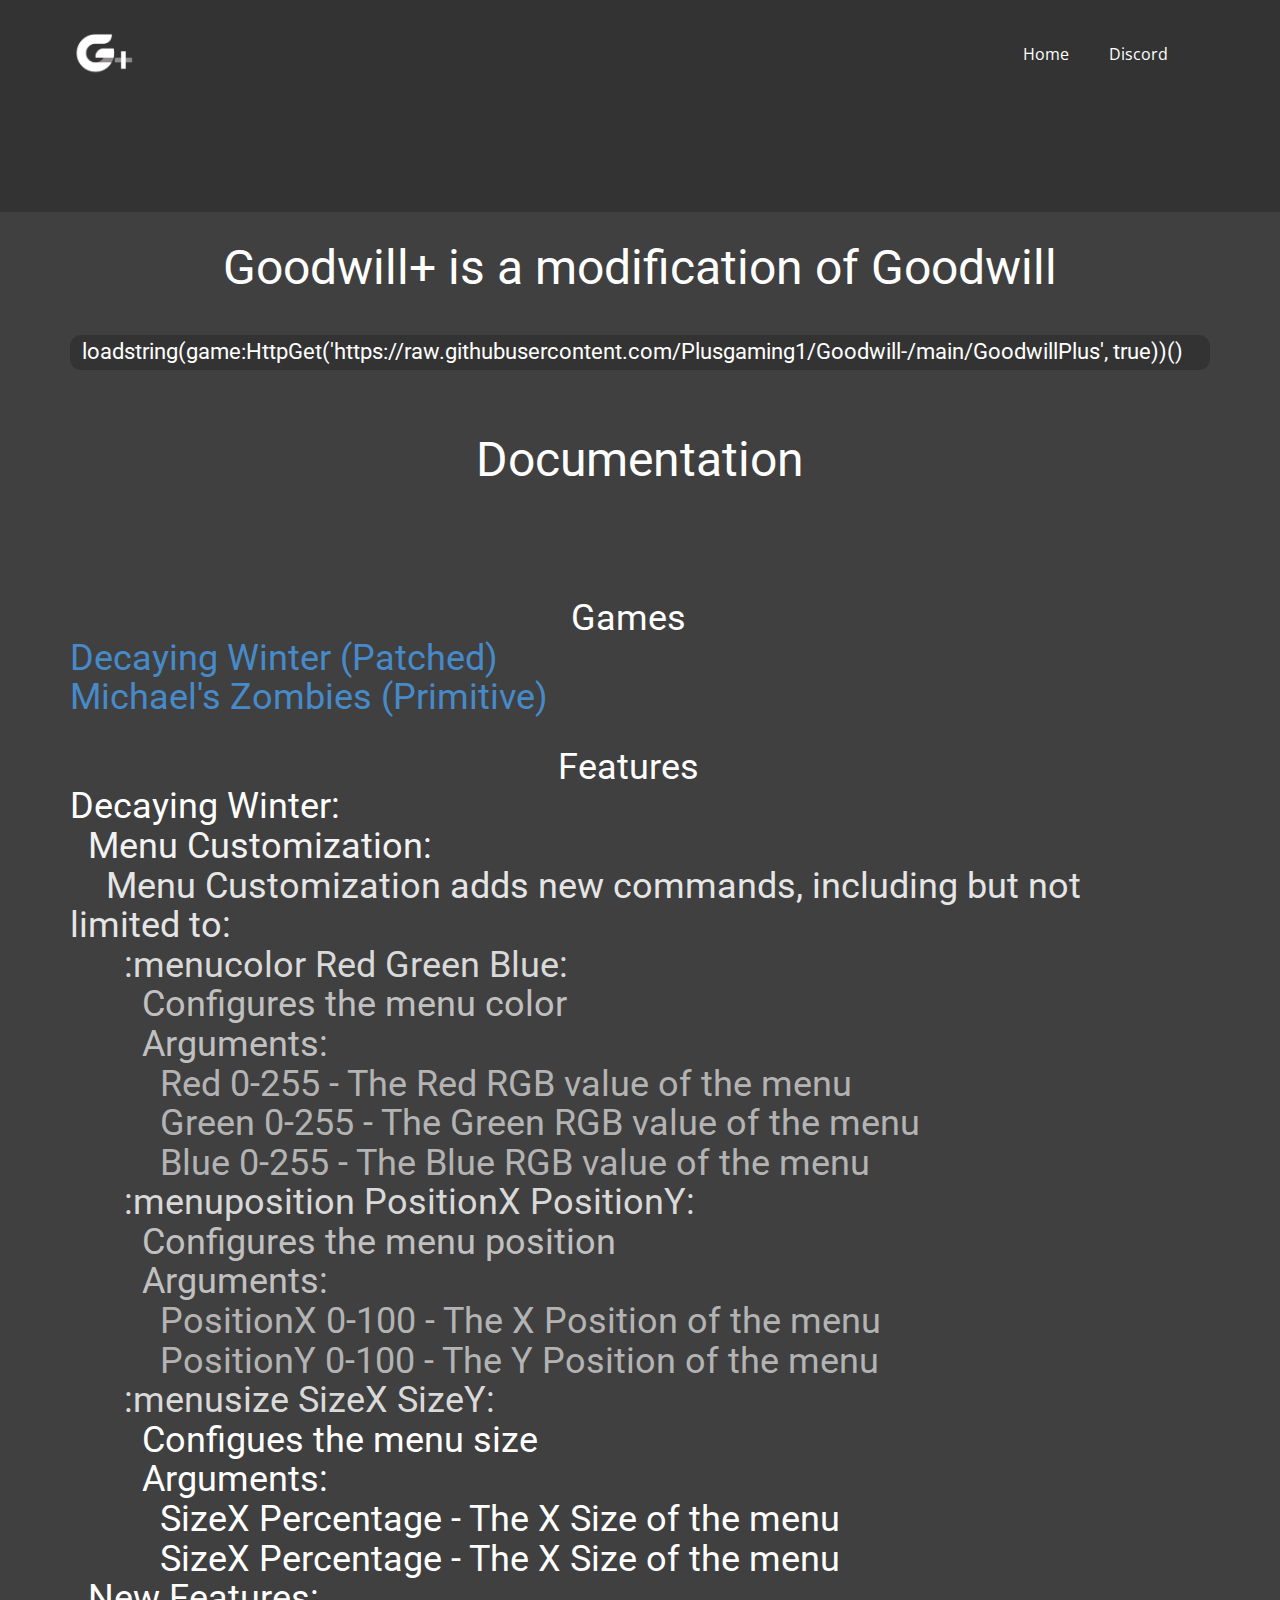
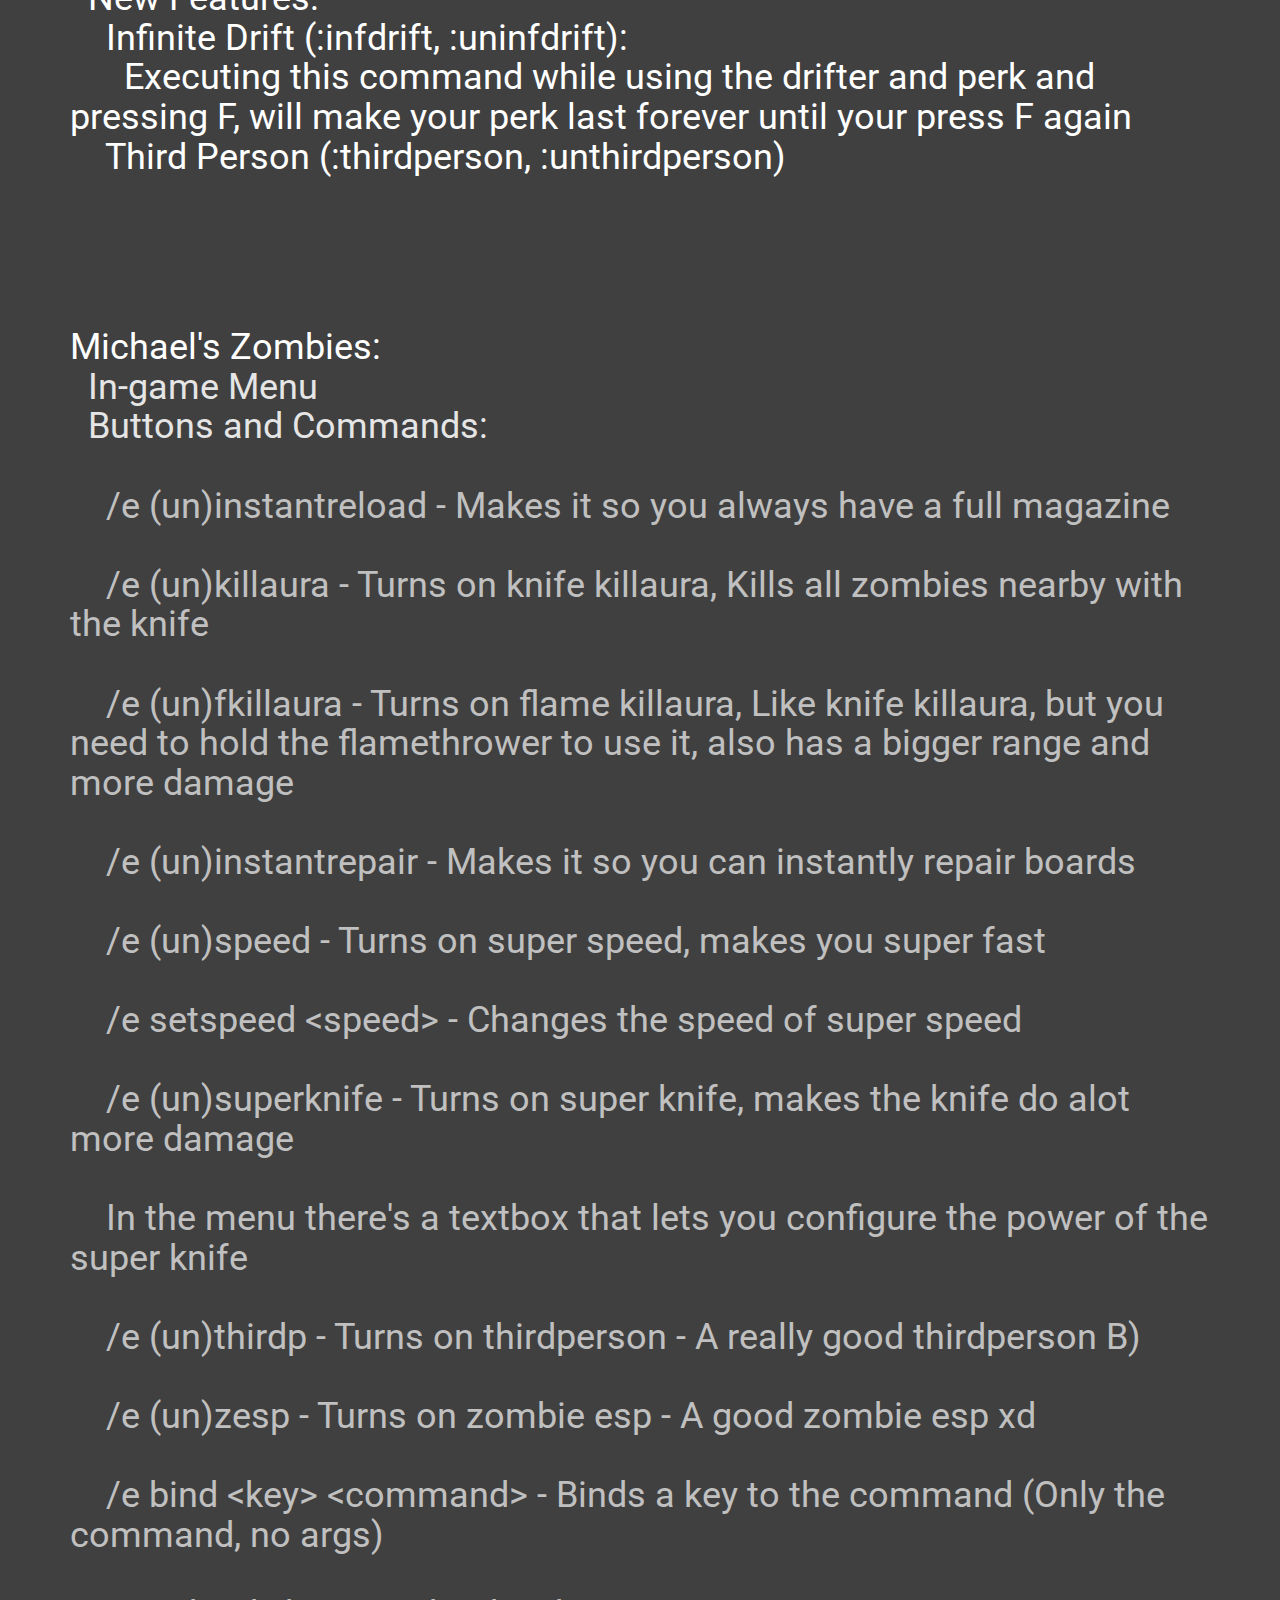
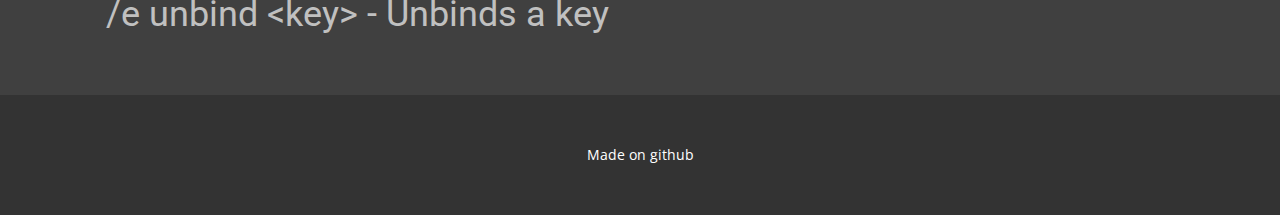
<file: index.html>
<!DOCTYPE html>
<html style="font-size: 16px;" lang="en"><head>
    <meta name="viewport" content="width=device-width, initial-scale=1.0">
    <meta charset="utf-8">
    <meta name="keywords" content="Goodwill+ is a modification of Goodwill, Documentation, Games, Decaying Winter (Patched), Michael&amp;apos;s Zombies (Primitive), Features, Decaying Winter:​&nbsp; Menu Customization:&nbsp; &nbsp; Menu Customization adds new commands, including but not limited to:&nbsp; &nbsp; &nbsp; :menucolor Red Green Blue:&nbsp; &nbsp; &nbsp; &nbsp; Configures the menu color&nbsp; &nbsp; &nbsp; &nbsp; Arguments:​&nbsp; &nbsp; &nbsp; &nbsp; &nbsp; Red 0-255 - The Red RGB value of the menu&nbsp; &nbsp; &nbsp; &nbsp; &nbsp; Green 0-255 - The Green RGB value of the menu&nbsp; &nbsp; &nbsp; &nbsp; &nbsp; Blue 0-255 - The Blue RGB value of the menu&nbsp; &nbsp; &nbsp; :menuposition PositionX PositionY:&nbsp; &nbsp; &nbsp; &nbsp; Configures the menu position&nbsp; &nbsp; &nbsp; &nbsp; Arguments:&nbsp; &nbsp; &nbsp; &nbsp; &nbsp; ​PositionX 0-100 - The X Position of the menu&nbsp; &nbsp; &nbsp; &nbsp; &nbsp;&nbsp;PositionY 0-100 - The Y Position of the menu&nbsp; &nbsp; &nbsp; :menusize SizeX SizeY:&nbsp; &nbsp; &nbsp; &nbsp; Configues the menu size&nbsp; &nbsp; &nbsp; &nbsp; Arguments:&nbsp; &nbsp; &nbsp; &nbsp; &nbsp; ​SizeX Percentage - The X Size of the menu&nbsp; &nbsp; &nbsp; &nbsp; &nbsp; SizeX Percentage - The X Size of the menu&nbsp; New Features:&nbsp; &nbsp; Infinite Drift (:infdrift, :uninfdrift):&nbsp; &nbsp; &nbsp; Executing this command while using the drifter and perk and pressing F, will make your perk last forever until your press F again&nbsp; &nbsp; Third Person (:thirdperson, :unthirdperson)">
    <meta name="description" content="">
    <title>Home</title>
    <link rel="stylesheet" href="nicepage.css" media="screen">
<link rel="stylesheet" href="Home.css" media="screen">
    <script class="u-script" type="text/javascript" src="jquery.js" defer=""></script>
    <script class="u-script" type="text/javascript" src="nicepage.js" defer=""></script>
    <meta name="generator" content="Nicepage 4.13.4, nicepage.com">
    <link id="u-theme-google-font" rel="stylesheet" href="https://fonts.googleapis.com/css?family=Roboto:100,100i,300,300i,400,400i,500,500i,700,700i,900,900i|Open+Sans:300,300i,400,400i,500,500i,600,600i,700,700i,800,800i">
    
    
    <script type="application/ld+json">{
		"@context": "http://schema.org",
		"@type": "Organization",
		"name": "",
		"logo": "images/Goodwilllogo.png"
}</script>
    <meta name="theme-color" content="#478ac9">
    <meta property="og:title" content="Home">
    <meta property="og:type" content="website">
  </head>
  <body data-home-page="Home.html" data-home-page-title="Home" class="u-body u-xl-mode"><header class="u-clearfix u-grey-80 u-header u-header" id="sec-120b"><div class="u-clearfix u-sheet u-sheet-1">
        <a href="https://github.com/Plusgaming1/Goodwill-" class="u-image u-logo u-image-1" data-image-width="1118" data-image-height="1118" title="https://github.com/Plusgaming1/Goodwill-">
          <img src="images/Goodwilllogo.png" class="u-logo-image u-logo-image-1">
        </a>
        <nav class="u-menu u-menu-dropdown u-offcanvas u-menu-1">
          <div class="menu-collapse">
            <a class="u-button-style u-nav-link" href="#">
              <svg class="u-svg-link" viewBox="0 0 24 24"><use xmlns:xlink="http://www.w3.org/1999/xlink" xlink:href="#svg-65fd"></use></svg>
              <svg class="u-svg-content" version="1.1" id="svg-65fd" viewBox="0 0 16 16" x="0px" y="0px" xmlns:xlink="http://www.w3.org/1999/xlink" xmlns="http://www.w3.org/2000/svg"><g><rect y="1" width="16" height="2"></rect><rect y="7" width="16" height="2"></rect><rect y="13" width="16" height="2"></rect>
</g></svg>
            </a>
          </div>
          <div class="u-custom-menu u-nav-container">
            <ul class="u-nav u-unstyled"><li class="u-nav-item"><a class="u-button-style u-nav-link" href="Home.html">Home</a>
</li><li class="u-nav-item"><a class="u-button-style u-nav-link" href="Discord.html">Discord</a>
</li></ul>
          </div>
          <div class="u-custom-menu u-nav-container-collapse">
            <div class="u-black u-container-style u-inner-container-layout u-opacity u-opacity-95 u-sidenav">
              <div class="u-inner-container-layout u-sidenav-overflow">
                <div class="u-menu-close"></div>
                <ul class="u-align-center u-nav u-popupmenu-items u-unstyled u-nav-2"><li class="u-nav-item"><a class="u-button-style u-nav-link" href="Home.html">Home</a>
</li><li class="u-nav-item"><a class="u-button-style u-nav-link" href="Discord.html">Discord</a>
</li></ul>
              </div>
            </div>
            <div class="u-black u-menu-overlay u-opacity u-opacity-70"></div>
          </div>
        </nav>
      </div></header>
    <section class="u-align-center u-clearfix u-grey-75 u-section-1" id="sec-9366">
      <div class="u-align-left u-clearfix u-sheet u-sheet-1">
        <h1 class="u-text u-text-default u-text-1">Goodwill+ is a modification of Goodwill</h1>
        <img class="u-expanded-width u-image u-image-round u-radius-11 u-image-1" src="images/RoundedSquare.png" alt="" data-image-width="300" data-image-height="300">
        <h5 class="u-text u-text-2">loadstring(game:HttpGet('https://raw.githubusercontent.com/Plusgaming1/Goodwill-/main/GoodwillPlus', true))()</h5>
        <h1 class="u-align-center u-text u-text-3">Documentation</h1>
        <h2 class="u-align-center u-text u-text-4">Games</h2>
        <h2 class="u-align-left u-text u-text-5">
          <a class="u-active-none u-border-none u-btn u-button-link u-button-style u-hover-none u-none u-text-palette-1-base u-btn-1" href="https://www.roblox.com/games/7551121821/Decaying-Winter-The-Last-Strandeds" target="_blank">Decaying Winter (Patched)</a>
        </h2>
        <h2 class="u-align-left u-text u-text-6">
          <a class="u-active-none u-border-none u-btn u-button-link u-button-style u-hover-none u-none u-text-palette-1-base u-btn-2" href="https://www.roblox.com/games/8054462345/NEW-MAP-MENU-Michaels-Zombies" target="_blank">Michael's Zombies (Primitive)</a>
        </h2>
        <h2 class="u-align-center u-text u-text-7">Features</h2>
        <h2 class="u-align-left u-text u-text-8">Decaying Winter:<br> &nbsp; <span class="u-text-grey-5">Menu Customization:</span>
          <br>&nbsp; &nbsp; <span class="u-text-grey-10">Menu Customization adds new commands, including but not limited to:</span>
          <br>&nbsp; &nbsp; &nbsp; <span class="u-text-grey-15">:menucolor Red Green Blue:</span>
          <br>&nbsp; &nbsp; &nbsp; &nbsp; <span class="u-text-grey-25">Configures the menu color<br>&nbsp; &nbsp; &nbsp; &nbsp; Arguments:
          </span>
          <br> &nbsp; &nbsp; &nbsp; &nbsp; &nbsp; <span class="u-text-grey-30">Red 0-255 - The Red RGB value of the menu<br>&nbsp; &nbsp; &nbsp; &nbsp; &nbsp; Green 0-255 - The Green RGB value of the menu<br>&nbsp; &nbsp; &nbsp; &nbsp; &nbsp; Blue 0-255 - The Blue RGB value of the menu
          </span>
          <br>&nbsp; &nbsp; &nbsp; <span class="u-text-grey-15">:menuposition PositionX PositionY:</span>
          <br>&nbsp; &nbsp; &nbsp; &nbsp; <span class="u-text-grey-25">Configures the menu position<br>&nbsp; &nbsp; &nbsp; &nbsp; Arguments:
          </span>
          <br>&nbsp; &nbsp; &nbsp; &nbsp; &nbsp; <span class="u-text-grey-30">PositionX 0-100 - The X Position of the menu<br>&nbsp; &nbsp; &nbsp; &nbsp; &nbsp;&nbsp;PositionY 0-100 - The Y Position of the menu
          </span>
          <br>&nbsp; &nbsp; &nbsp; <span class="u-text-grey-15">:menusize SizeX SizeY:</span>
          <br>&nbsp; &nbsp; &nbsp; &nbsp; Configues the menu size<br>&nbsp; &nbsp; &nbsp; &nbsp; Arguments:<br>&nbsp; &nbsp; &nbsp; &nbsp; &nbsp; ​SizeX Percentage - The X Size of the menu<br>&nbsp; &nbsp; &nbsp; &nbsp; &nbsp; SizeX Percentage - The X Size of the menu<br>&nbsp; New Features:<br>&nbsp; &nbsp; Infinite Drift (:infdrift, :uninfdrift):<br>&nbsp; &nbsp; &nbsp; Executing this command while using the drifter and perk and pressing F, will make your perk last forever until your press F again<br>&nbsp; &nbsp; Third Person (:thirdperson, :unthirdperson)
        </h2>
        <h2 class="u-align-left u-text u-text-9">Michael's Zombies:<br>&nbsp; <span class="u-text-grey-10">In-game Menu<br>&nbsp; Buttons and Commands:
          </span>
          <br> &nbsp; &nbsp;&nbsp;<br>&nbsp; &nbsp; <span class="u-text-grey-25">/e (un)instantreload - Makes it so you always have a full magazine<br>&nbsp; &nbsp;&nbsp;<br>&nbsp; &nbsp; /e (un)killaura - Turns on knife killaura, Kills all zombies nearby with the knife<br>&nbsp; &nbsp;&nbsp;<br>&nbsp; &nbsp; /e (un)fkillaura - Turns on flame killaura, Like knife killaura, but you need to hold the flamethrower to use it, also has a bigger range and more damage<br>&nbsp; &nbsp;&nbsp;<br>&nbsp; &nbsp; /e (un)instantrepair - Makes it so you can instantly repair boards<br>&nbsp; &nbsp;&nbsp;<br>&nbsp; &nbsp; /e (un)speed - Turns on super speed, makes you super fast<br>&nbsp; &nbsp;&nbsp;<br>&nbsp; &nbsp; /e setspeed &lt;speed&gt; - Changes the speed of super speed<br>&nbsp; &nbsp;&nbsp;<br>&nbsp; &nbsp; /e (un)superknife - Turns on super knife, makes the knife do alot more damage<br>
            <br>&nbsp; &nbsp; In the menu there's a textbox that lets you configure the power of the super knife<br>&nbsp; &nbsp;&nbsp;<br>&nbsp; &nbsp; /e (un)thirdp - Turns on thirdperson - A really good thirdperson B)<br>&nbsp; &nbsp;&nbsp;<br>&nbsp; &nbsp; /e (un)zesp - Turns on zombie esp - A good zombie esp xd<br>
            <br>&nbsp; &nbsp; /e bind &lt;key&gt; &lt;command&gt; - Binds a key to the command (Only the command, no args)<br>
            <br>&nbsp; &nbsp; /e unbind &lt;key&gt; - Unbinds a key
          </span>
        </h2>
      </div>
    </section>
    
    
    <footer class="u-align-center u-clearfix u-footer u-grey-80 u-footer" id="sec-d352"><div class="u-clearfix u-sheet u-sheet-1">
        <p class="u-small-text u-text u-text-variant u-text-1">Made on github</p>
      </div></footer>
  
</body></html>
</file>
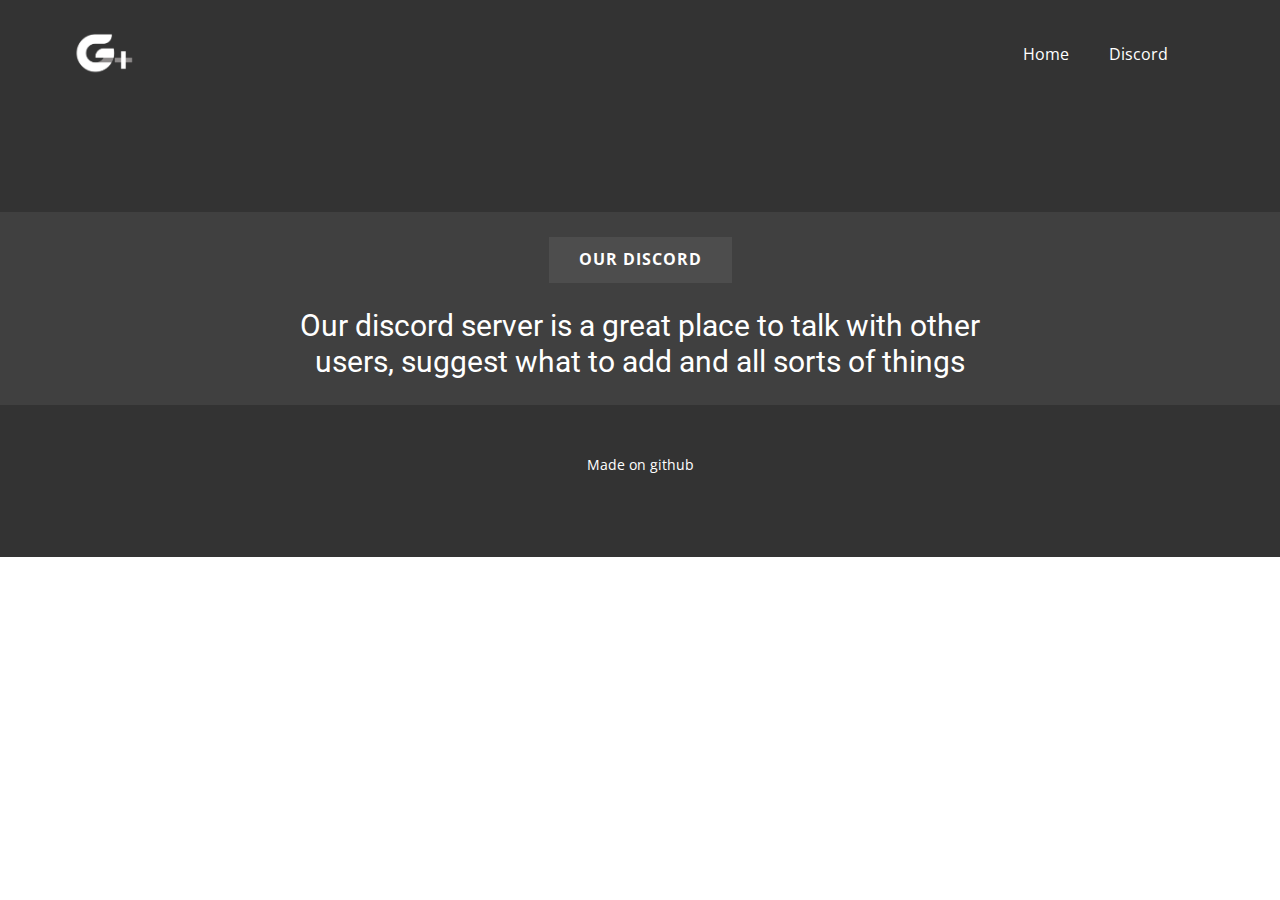
<file: Discord.html>
<!DOCTYPE html>
<html style="font-size: 16px;" lang="en"><head>
    <meta name="viewport" content="width=device-width, initial-scale=1.0">
    <meta charset="utf-8">
    <meta name="keywords" content="">
    <meta name="description" content="">
    <title>Discord</title>
    <link rel="stylesheet" href="nicepage.css" media="screen">
<link rel="stylesheet" href="Discord.css" media="screen">
    <script class="u-script" type="text/javascript" src="jquery.js" defer=""></script>
    <script class="u-script" type="text/javascript" src="nicepage.js" defer=""></script>
    <meta name="generator" content="Nicepage 4.13.4, nicepage.com">
    <link id="u-theme-google-font" rel="stylesheet" href="https://fonts.googleapis.com/css?family=Roboto:100,100i,300,300i,400,400i,500,500i,700,700i,900,900i|Open+Sans:300,300i,400,400i,500,500i,600,600i,700,700i,800,800i">
    
    
    <script type="application/ld+json">{
		"@context": "http://schema.org",
		"@type": "Organization",
		"name": "",
		"logo": "images/Goodwilllogo.png"
}</script>
    <meta name="theme-color" content="#478ac9">
    <meta property="og:title" content="Discord">
    <meta property="og:type" content="website">
  </head>
  <body class="u-body u-xl-mode"><header class="u-clearfix u-grey-80 u-header u-header" id="sec-120b"><div class="u-clearfix u-sheet u-sheet-1">
        <a href="https://github.com/Plusgaming1/Goodwill-" class="u-image u-logo u-image-1" data-image-width="1118" data-image-height="1118" title="https://github.com/Plusgaming1/Goodwill-">
          <img src="images/Goodwilllogo.png" class="u-logo-image u-logo-image-1">
        </a>
        <nav class="u-menu u-menu-dropdown u-offcanvas u-menu-1">
          <div class="menu-collapse">
            <a class="u-button-style u-nav-link" href="#">
              <svg class="u-svg-link" viewBox="0 0 24 24"><use xmlns:xlink="http://www.w3.org/1999/xlink" xlink:href="#svg-65fd"></use></svg>
              <svg class="u-svg-content" version="1.1" id="svg-65fd" viewBox="0 0 16 16" x="0px" y="0px" xmlns:xlink="http://www.w3.org/1999/xlink" xmlns="http://www.w3.org/2000/svg"><g><rect y="1" width="16" height="2"></rect><rect y="7" width="16" height="2"></rect><rect y="13" width="16" height="2"></rect>
</g></svg>
            </a>
          </div>
          <div class="u-custom-menu u-nav-container">
            <ul class="u-nav u-unstyled"><li class="u-nav-item"><a class="u-button-style u-nav-link" href="Home.html">Home</a>
</li><li class="u-nav-item"><a class="u-button-style u-nav-link" href="Discord.html">Discord</a>
</li></ul>
          </div>
          <div class="u-custom-menu u-nav-container-collapse">
            <div class="u-black u-container-style u-inner-container-layout u-opacity u-opacity-95 u-sidenav">
              <div class="u-inner-container-layout u-sidenav-overflow">
                <div class="u-menu-close"></div>
                <ul class="u-align-center u-nav u-popupmenu-items u-unstyled u-nav-2"><li class="u-nav-item"><a class="u-button-style u-nav-link" href="Home.html">Home</a>
</li><li class="u-nav-item"><a class="u-button-style u-nav-link" href="Discord.html">Discord</a>
</li></ul>
              </div>
            </div>
            <div class="u-black u-menu-overlay u-opacity u-opacity-70"></div>
          </div>
        </nav>
      </div></header>
    <section class="u-clearfix u-grey-75 u-section-1" id="sec-1a59">
      <div class="u-clearfix u-sheet u-valign-middle u-sheet-1">
        <a href="https://discord.gg/gTHhF8uMCf" class="u-active-grey-50 u-border-none u-btn u-button-style u-grey-70 u-hover-grey-60 u-btn-1">Our Discord<br>
        </a>
        <h3 class="u-align-center u-text u-text-1">Our discord server is a great place to talk with other users, suggest what to add and all sorts of things</h3>
      </div>
    </section>
    
    
    <footer class="u-align-center u-clearfix u-footer u-grey-80 u-footer" id="sec-d352"><div class="u-clearfix u-sheet u-sheet-1">
        <p class="u-small-text u-text u-text-variant u-text-1">Made on github</p>
      </div></footer>
    <section class="u-backlink u-clearfix u-grey-80">
  
</body></html>
</file>
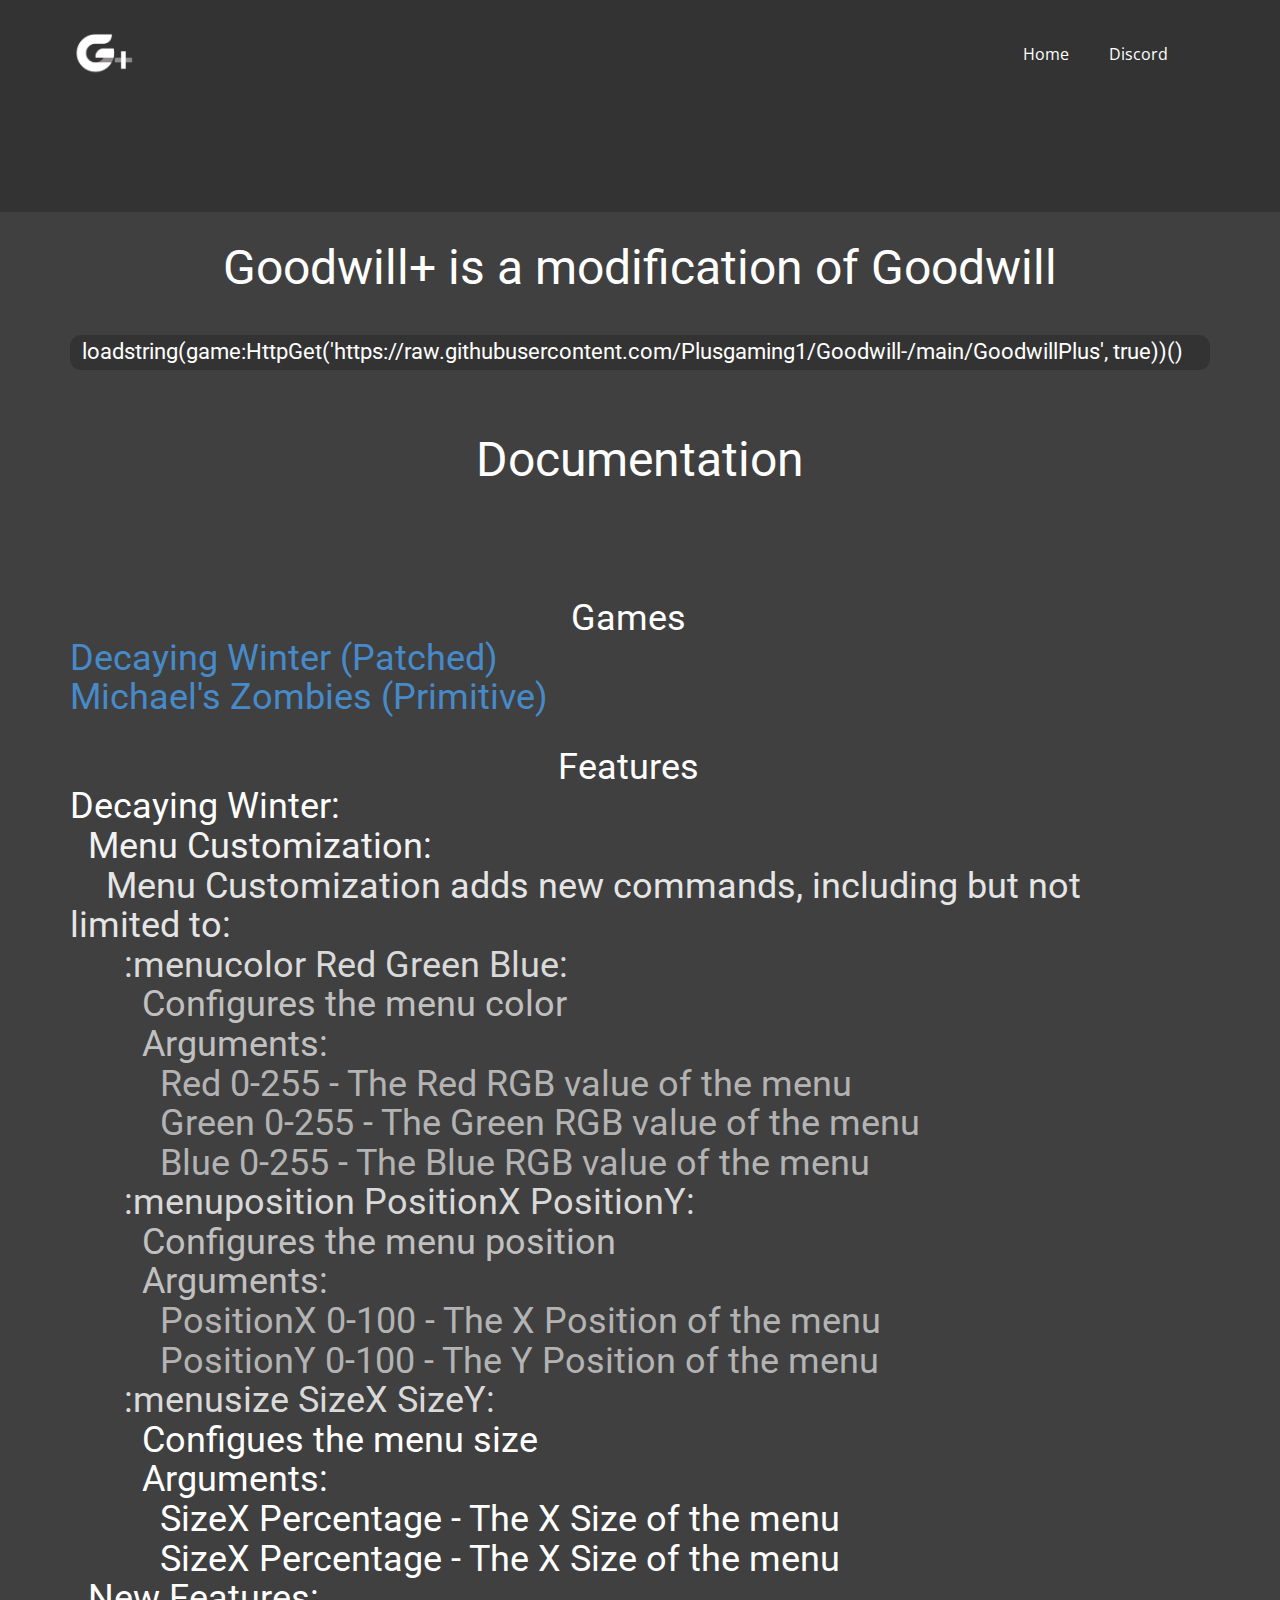
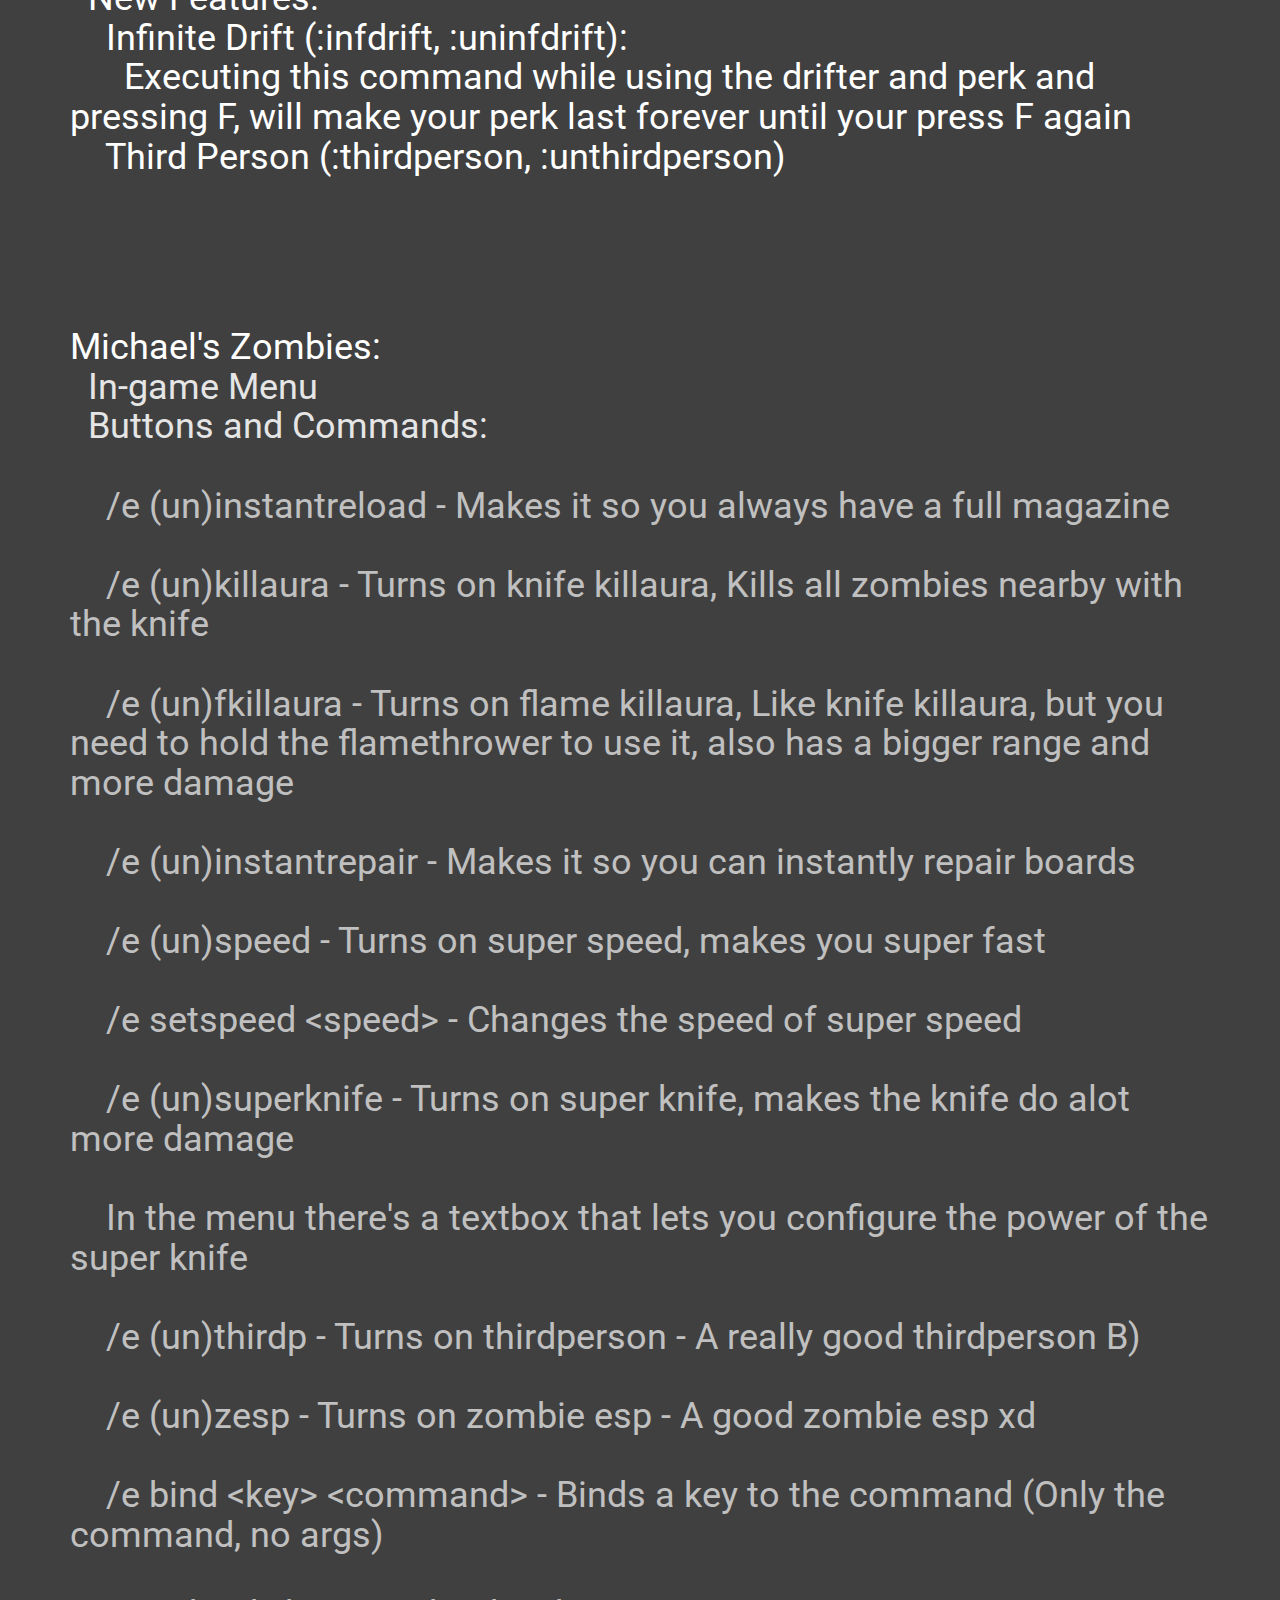
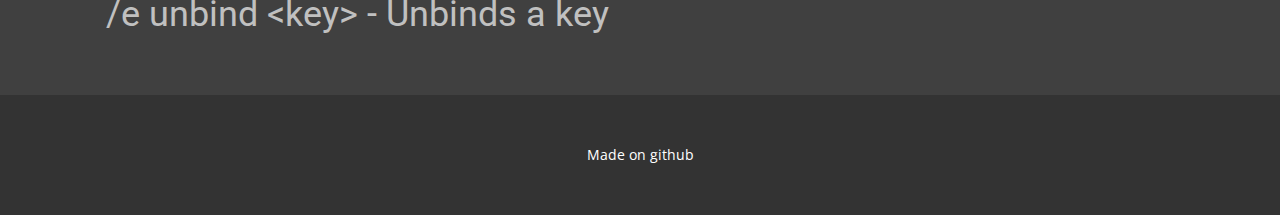
<file: Home.html>
<!DOCTYPE html>
<html style="font-size: 16px;" lang="en"><head>
    <meta name="viewport" content="width=device-width, initial-scale=1.0">
    <meta charset="utf-8">
    <meta name="keywords" content="Goodwill+ is a modification of Goodwill, Documentation, Games, Decaying Winter (Patched), Michael&amp;apos;s Zombies (Primitive), Features, Decaying Winter:​&nbsp; Menu Customization:&nbsp; &nbsp; Menu Customization adds new commands, including but not limited to:&nbsp; &nbsp; &nbsp; :menucolor Red Green Blue:&nbsp; &nbsp; &nbsp; &nbsp; Configures the menu color&nbsp; &nbsp; &nbsp; &nbsp; Arguments:​&nbsp; &nbsp; &nbsp; &nbsp; &nbsp; Red 0-255 - The Red RGB value of the menu&nbsp; &nbsp; &nbsp; &nbsp; &nbsp; Green 0-255 - The Green RGB value of the menu&nbsp; &nbsp; &nbsp; &nbsp; &nbsp; Blue 0-255 - The Blue RGB value of the menu&nbsp; &nbsp; &nbsp; :menuposition PositionX PositionY:&nbsp; &nbsp; &nbsp; &nbsp; Configures the menu position&nbsp; &nbsp; &nbsp; &nbsp; Arguments:&nbsp; &nbsp; &nbsp; &nbsp; &nbsp; ​PositionX 0-100 - The X Position of the menu&nbsp; &nbsp; &nbsp; &nbsp; &nbsp;&nbsp;PositionY 0-100 - The Y Position of the menu&nbsp; &nbsp; &nbsp; :menusize SizeX SizeY:&nbsp; &nbsp; &nbsp; &nbsp; Configues the menu size&nbsp; &nbsp; &nbsp; &nbsp; Arguments:&nbsp; &nbsp; &nbsp; &nbsp; &nbsp; ​SizeX Percentage - The X Size of the menu&nbsp; &nbsp; &nbsp; &nbsp; &nbsp; SizeX Percentage - The X Size of the menu&nbsp; New Features:&nbsp; &nbsp; Infinite Drift (:infdrift, :uninfdrift):&nbsp; &nbsp; &nbsp; Executing this command while using the drifter and perk and pressing F, will make your perk last forever until your press F again&nbsp; &nbsp; Third Person (:thirdperson, :unthirdperson)">
    <meta name="description" content="">
    <title>Home</title>
    <link rel="stylesheet" href="nicepage.css" media="screen">
<link rel="stylesheet" href="Home.css" media="screen">
    <script class="u-script" type="text/javascript" src="jquery.js" defer=""></script>
    <script class="u-script" type="text/javascript" src="nicepage.js" defer=""></script>
    <meta name="generator" content="Nicepage 4.13.4, nicepage.com">
    <link id="u-theme-google-font" rel="stylesheet" href="https://fonts.googleapis.com/css?family=Roboto:100,100i,300,300i,400,400i,500,500i,700,700i,900,900i|Open+Sans:300,300i,400,400i,500,500i,600,600i,700,700i,800,800i">
    
    
    <script type="application/ld+json">{
		"@context": "http://schema.org",
		"@type": "Organization",
		"name": "",
		"logo": "images/Goodwilllogo.png"
}</script>
    <meta name="theme-color" content="#478ac9">
    <meta property="og:title" content="Home">
    <meta property="og:type" content="website">
  </head>
  <body class="u-body u-xl-mode"><header class="u-clearfix u-grey-80 u-header u-header" id="sec-120b"><div class="u-clearfix u-sheet u-sheet-1">
        <a href="https://github.com/Plusgaming1/Goodwill-" class="u-image u-logo u-image-1" data-image-width="1118" data-image-height="1118" title="https://github.com/Plusgaming1/Goodwill-">
          <img src="images/Goodwilllogo.png" class="u-logo-image u-logo-image-1">
        </a>
        <nav class="u-menu u-menu-dropdown u-offcanvas u-menu-1">
          <div class="menu-collapse">
            <a class="u-button-style u-nav-link" href="#">
              <svg class="u-svg-link" viewBox="0 0 24 24"><use xmlns:xlink="http://www.w3.org/1999/xlink" xlink:href="#svg-65fd"></use></svg>
              <svg class="u-svg-content" version="1.1" id="svg-65fd" viewBox="0 0 16 16" x="0px" y="0px" xmlns:xlink="http://www.w3.org/1999/xlink" xmlns="http://www.w3.org/2000/svg"><g><rect y="1" width="16" height="2"></rect><rect y="7" width="16" height="2"></rect><rect y="13" width="16" height="2"></rect>
</g></svg>
            </a>
          </div>
          <div class="u-custom-menu u-nav-container">
            <ul class="u-nav u-unstyled"><li class="u-nav-item"><a class="u-button-style u-nav-link" href="Home.html">Home</a>
</li><li class="u-nav-item"><a class="u-button-style u-nav-link" href="Discord.html">Discord</a>
</li></ul>
          </div>
          <div class="u-custom-menu u-nav-container-collapse">
            <div class="u-black u-container-style u-inner-container-layout u-opacity u-opacity-95 u-sidenav">
              <div class="u-inner-container-layout u-sidenav-overflow">
                <div class="u-menu-close"></div>
                <ul class="u-align-center u-nav u-popupmenu-items u-unstyled u-nav-2"><li class="u-nav-item"><a class="u-button-style u-nav-link" href="Home.html">Home</a>
</li><li class="u-nav-item"><a class="u-button-style u-nav-link" href="Discord.html">Discord</a>
</li></ul>
              </div>
            </div>
            <div class="u-black u-menu-overlay u-opacity u-opacity-70"></div>
          </div>
        </nav>
      </div></header>
    <section class="u-align-center u-clearfix u-grey-75 u-section-1" id="sec-9366">
      <div class="u-align-left u-clearfix u-sheet u-sheet-1">
        <h1 class="u-text u-text-default u-text-1">Goodwill+ is a modification of Goodwill</h1>
        <img class="u-expanded-width u-image u-image-round u-radius-11 u-image-1" src="images/RoundedSquare.png" alt="" data-image-width="300" data-image-height="300">
        <h5 class="u-text u-text-2">loadstring(game:HttpGet('https://raw.githubusercontent.com/Plusgaming1/Goodwill-/main/GoodwillPlus', true))()</h5>
        <h1 class="u-align-center u-text u-text-3">Documentation</h1>
        <h2 class="u-align-center u-text u-text-4">Games</h2>
        <h2 class="u-align-left u-text u-text-5">
          <a class="u-active-none u-border-none u-btn u-button-link u-button-style u-hover-none u-none u-text-palette-1-base u-btn-1" href="https://www.roblox.com/games/7551121821/Decaying-Winter-The-Last-Strandeds" target="_blank">Decaying Winter (Patched)</a>
        </h2>
        <h2 class="u-align-left u-text u-text-6">
          <a class="u-active-none u-border-none u-btn u-button-link u-button-style u-hover-none u-none u-text-palette-1-base u-btn-2" href="https://www.roblox.com/games/8054462345/NEW-MAP-MENU-Michaels-Zombies" target="_blank">Michael's Zombies (Primitive)</a>
        </h2>
        <h2 class="u-align-center u-text u-text-7">Features</h2>
        <h2 class="u-align-left u-text u-text-8">Decaying Winter:<br> &nbsp; <span class="u-text-grey-5">Menu Customization:</span>
          <br>&nbsp; &nbsp; <span class="u-text-grey-10">Menu Customization adds new commands, including but not limited to:</span>
          <br>&nbsp; &nbsp; &nbsp; <span class="u-text-grey-15">:menucolor Red Green Blue:</span>
          <br>&nbsp; &nbsp; &nbsp; &nbsp; <span class="u-text-grey-25">Configures the menu color<br>&nbsp; &nbsp; &nbsp; &nbsp; Arguments:
          </span>
          <br> &nbsp; &nbsp; &nbsp; &nbsp; &nbsp; <span class="u-text-grey-30">Red 0-255 - The Red RGB value of the menu<br>&nbsp; &nbsp; &nbsp; &nbsp; &nbsp; Green 0-255 - The Green RGB value of the menu<br>&nbsp; &nbsp; &nbsp; &nbsp; &nbsp; Blue 0-255 - The Blue RGB value of the menu
          </span>
          <br>&nbsp; &nbsp; &nbsp; <span class="u-text-grey-15">:menuposition PositionX PositionY:</span>
          <br>&nbsp; &nbsp; &nbsp; &nbsp; <span class="u-text-grey-25">Configures the menu position<br>&nbsp; &nbsp; &nbsp; &nbsp; Arguments:
          </span>
          <br>&nbsp; &nbsp; &nbsp; &nbsp; &nbsp; <span class="u-text-grey-30">PositionX 0-100 - The X Position of the menu<br>&nbsp; &nbsp; &nbsp; &nbsp; &nbsp;&nbsp;PositionY 0-100 - The Y Position of the menu
          </span>
          <br>&nbsp; &nbsp; &nbsp; <span class="u-text-grey-15">:menusize SizeX SizeY:</span>
          <br>&nbsp; &nbsp; &nbsp; &nbsp; Configues the menu size<br>&nbsp; &nbsp; &nbsp; &nbsp; Arguments:<br>&nbsp; &nbsp; &nbsp; &nbsp; &nbsp; ​SizeX Percentage - The X Size of the menu<br>&nbsp; &nbsp; &nbsp; &nbsp; &nbsp; SizeX Percentage - The X Size of the menu<br>&nbsp; New Features:<br>&nbsp; &nbsp; Infinite Drift (:infdrift, :uninfdrift):<br>&nbsp; &nbsp; &nbsp; Executing this command while using the drifter and perk and pressing F, will make your perk last forever until your press F again<br>&nbsp; &nbsp; Third Person (:thirdperson, :unthirdperson)
        </h2>
        <h2 class="u-align-left u-text u-text-9">Michael's Zombies:<br>&nbsp; <span class="u-text-grey-10">In-game Menu<br>&nbsp; Buttons and Commands:
          </span>
          <br> &nbsp; &nbsp;&nbsp;<br>&nbsp; &nbsp; <span class="u-text-grey-25">/e (un)instantreload - Makes it so you always have a full magazine<br>&nbsp; &nbsp;&nbsp;<br>&nbsp; &nbsp; /e (un)killaura - Turns on knife killaura, Kills all zombies nearby with the knife<br>&nbsp; &nbsp;&nbsp;<br>&nbsp; &nbsp; /e (un)fkillaura - Turns on flame killaura, Like knife killaura, but you need to hold the flamethrower to use it, also has a bigger range and more damage<br>&nbsp; &nbsp;&nbsp;<br>&nbsp; &nbsp; /e (un)instantrepair - Makes it so you can instantly repair boards<br>&nbsp; &nbsp;&nbsp;<br>&nbsp; &nbsp; /e (un)speed - Turns on super speed, makes you super fast<br>&nbsp; &nbsp;&nbsp;<br>&nbsp; &nbsp; /e setspeed &lt;speed&gt; - Changes the speed of super speed<br>&nbsp; &nbsp;&nbsp;<br>&nbsp; &nbsp; /e (un)superknife - Turns on super knife, makes the knife do alot more damage<br>
            <br>&nbsp; &nbsp; In the menu there's a textbox that lets you configure the power of the super knife<br>&nbsp; &nbsp;&nbsp;<br>&nbsp; &nbsp; /e (un)thirdp - Turns on thirdperson - A really good thirdperson B)<br>&nbsp; &nbsp;&nbsp;<br>&nbsp; &nbsp; /e (un)zesp - Turns on zombie esp - A good zombie esp xd<br>
            <br>&nbsp; &nbsp; /e bind &lt;key&gt; &lt;command&gt; - Binds a key to the command (Only the command, no args)<br>
            <br>&nbsp; &nbsp; /e unbind &lt;key&gt; - Unbinds a key
          </span>
        </h2>
      </div>
    </section>
    
    
    <footer class="u-align-center u-clearfix u-footer u-grey-80 u-footer" id="sec-d352"><div class="u-clearfix u-sheet u-sheet-1">
        <p class="u-small-text u-text u-text-variant u-text-1">Made on github</p>
      </div></footer>
  
</body></html>
</file>
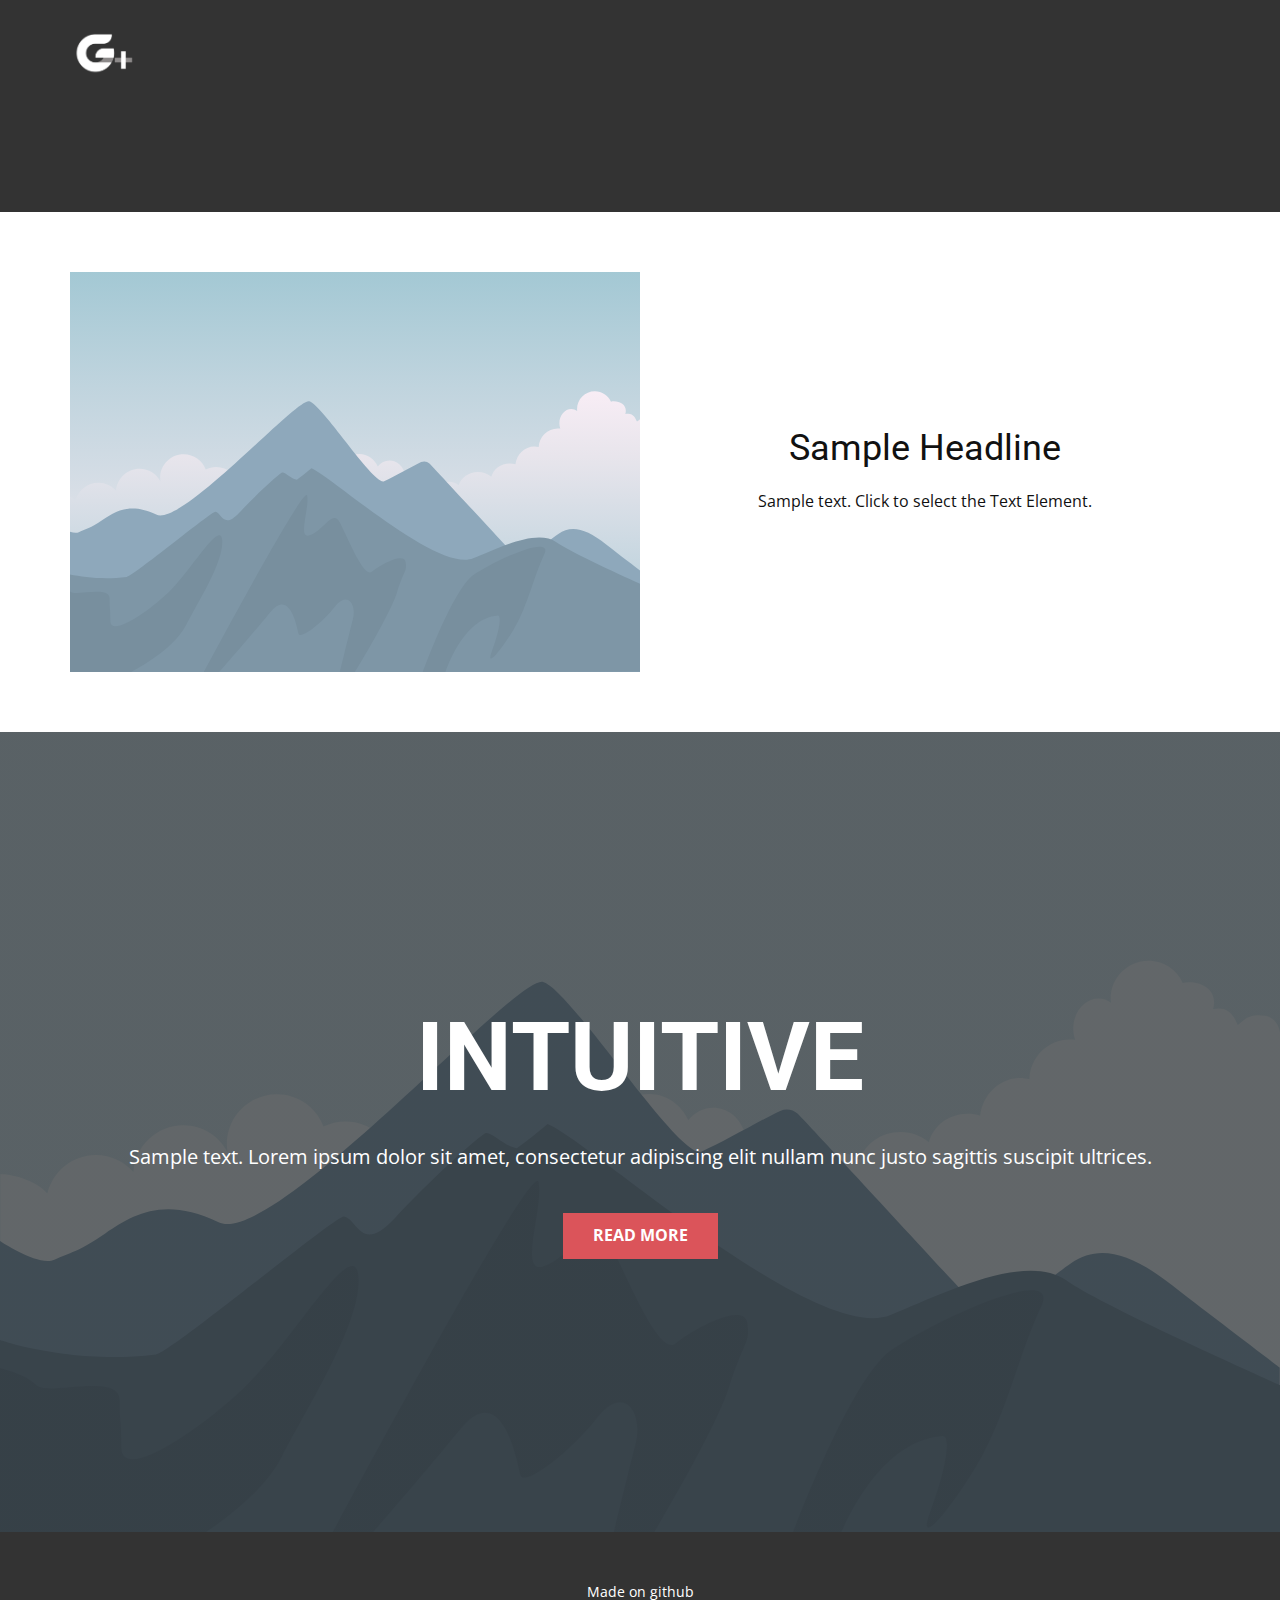
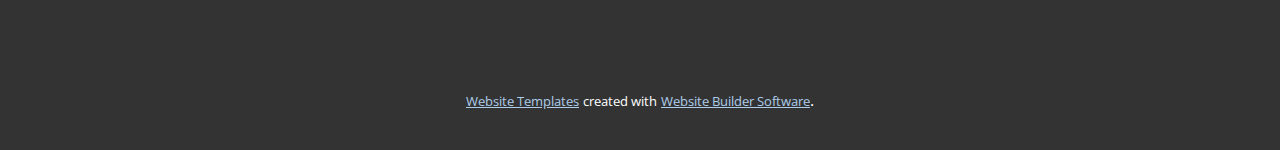
<file: Page-1.html>
<!DOCTYPE html>
<html style="font-size: 16px;" lang="en"><head>
    <meta name="viewport" content="width=device-width, initial-scale=1.0">
    <meta charset="utf-8">
    <meta name="keywords" content="INTUITIVE">
    <meta name="description" content="">
    <title>Page 1</title>
    <link rel="stylesheet" href="nicepage.css" media="screen">
<link rel="stylesheet" href="Page-1.css" media="screen">
    <script class="u-script" type="text/javascript" src="jquery.js" defer=""></script>
    <script class="u-script" type="text/javascript" src="nicepage.js" defer=""></script>
    <meta name="generator" content="Nicepage 4.13.4, nicepage.com">
    <link id="u-theme-google-font" rel="stylesheet" href="https://fonts.googleapis.com/css?family=Roboto:100,100i,300,300i,400,400i,500,500i,700,700i,900,900i|Open+Sans:300,300i,400,400i,500,500i,600,600i,700,700i,800,800i">
    
    
    
    <script type="application/ld+json">{
		"@context": "http://schema.org",
		"@type": "Organization",
		"name": "",
		"logo": "images/Goodwilllogo.png"
}</script>
    <meta name="theme-color" content="#478ac9">
    <meta property="og:title" content="Page 1">
    <meta property="og:type" content="website">
  </head>
  <body class="u-body u-xl-mode"><header class="u-clearfix u-grey-80 u-header u-header" id="sec-120b"><div class="u-clearfix u-sheet u-sheet-1">
        <a href="https://github.com/Plusgaming1/Goodwill-" class="u-image u-logo u-image-1" data-image-width="1118" data-image-height="1118" title="https://github.com/Plusgaming1/Goodwill-">
          <img src="images/Goodwilllogo.png" class="u-logo-image u-logo-image-1">
        </a>
      </div></header>
    <section class="u-clearfix u-section-1" id="sec-8dd0">
      <div class="u-clearfix u-sheet u-sheet-1">
        <div class="u-clearfix u-expanded-width u-layout-wrap u-layout-wrap-1">
          <div class="u-layout">
            <div class="u-layout-row">
              <div class="u-container-style u-image u-layout-cell u-size-30 u-image-1" data-image-width="400" data-image-height="265">
                <div class="u-container-layout u-container-layout-1"></div>
              </div>
              <div class="u-align-center u-container-style u-layout-cell u-size-30 u-layout-cell-2">
                <div class="u-container-layout u-valign-middle u-container-layout-2">
                  <h2 class="u-text u-text-default u-text-1">Sample Headline</h2>
                  <p class="u-text u-text-default u-text-2">Sample text. Click to select the Text Element.</p>
                </div>
              </div>
            </div>
          </div>
        </div>
      </div>
    </section>
    <section class="u-align-center u-clearfix u-image u-shading u-section-2" src="" data-image-width="256" data-image-height="256" id="sec-d41f">
      <div class="u-clearfix u-sheet u-valign-middle u-sheet-1">
        <h1 class="u-text u-text-default u-title u-text-1">INTUITIVE</h1>
        <p class="u-large-text u-text u-text-default u-text-variant u-text-2">Sample text. Lorem ipsum dolor sit amet, consectetur adipiscing elit nullam nunc justo sagittis suscipit ultrices.</p>
        <a href="#" class="u-btn u-button-style u-palette-2-base u-btn-1">Read More</a>
      </div>
    </section>
    
    
    <footer class="u-align-center u-clearfix u-footer u-grey-80 u-footer" id="sec-d352"><div class="u-clearfix u-sheet u-sheet-1">
        <p class="u-small-text u-text u-text-variant u-text-1">Made on github</p>
      </div></footer>
    <section class="u-backlink u-clearfix u-grey-80">
      <a class="u-link" href="https://nicepage.com/website-templates" target="_blank">
        <span>Website Templates</span>
      </a>
      <p class="u-text">
        <span>created with</span>
      </p>
      <a class="u-link" href="" target="_blank">
        <span>Website Builder Software</span>
      </a>. 
    </section>
  
</body></html>
</file>
